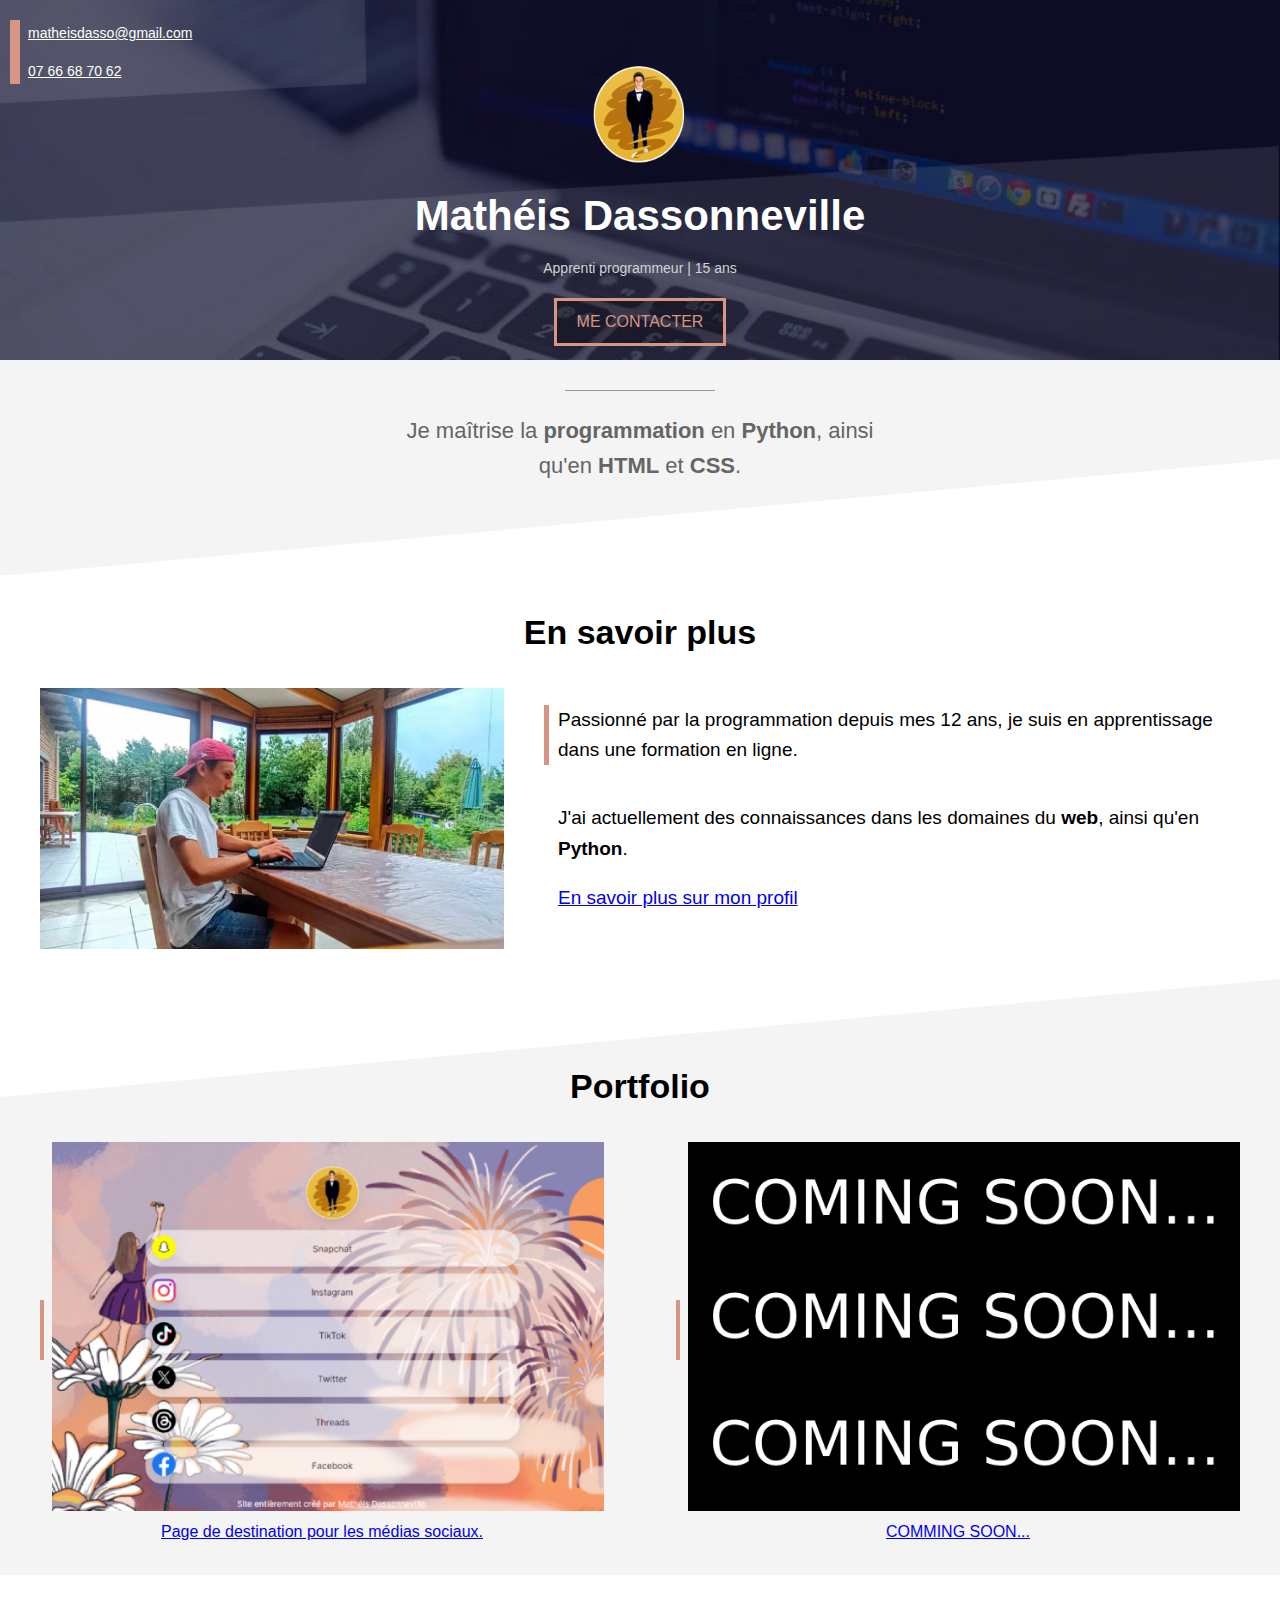
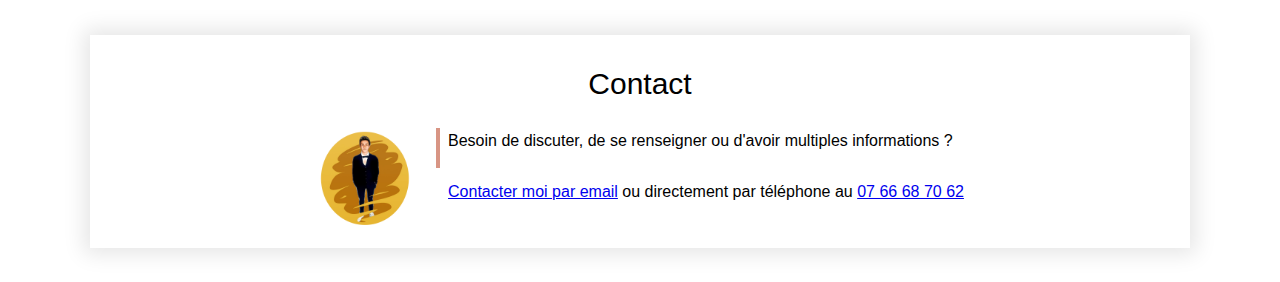
<file: index.html>
<!DOCTYPE html>
<html lang="fr">
<head>
    <meta charset="UTF-8">
    <meta name="viewport" content="width=device-width, initial-scale=1.0">
    <title>Mathéis Dassonneville</title>
    <link rel="shortcut icon" href="img/profile.png" type="image/x-icon">
    <link rel="stylesheet" href="style.css">
</head>
<body>

    <!-- COVER --> 
    <div class="cover"> 

        <!-- PARTIE DE CONTACT --> 
        <div class="padding">
            <div class="contact_cover">
                <a href="mailto:matheisdasso@gmail.com?subject=Contact%20depuis%20matheis-dassonneville.com"> matheisdasso@gmail.com </a>
                <br>
                <a href="tel:+33766687062"> 07 66 68 70 62 </a>
            </div>
        </div>

        <!-- MINI-PRESENTATION -->
        <div class="div_presentation">
            <img src="img/profile.png" class="img_profile">
            <h1>  Mathéis Dassonneville </h1>
            <p> Apprenti programmeur | 15 ans </p>
            <a class="contact_button" href="mailto:matheisdasso@gmail.com?subject=Contact%20depuis%20matheis-dassonneville.com"> ME CONTACTER </a>
        </div>

    </div>
    
    <!-- SECTION GRISE 1 -->
    <div class="section_commune section_grise_1">
        <div class="separateur"></div>
        <p> Je maîtrise la <b>programmation</b> en <b>Python</b>, ainsi qu'en <b>HTML</b> et <b>CSS</b>.</p>
    </div>

    <!-- SECTION BLANCHE 1 -->
    <div class="section_commune">
        <h2> En savoir plus </h2>
        <div class="flex">
            <img class="column40" src="img/profile2.png">
            <div class="column60">
                <p class="para"> Passionné par la programmation depuis mes 12 ans, je suis en apprentissage dans une formation en ligne.</p>
                    <br>
                    <p class="para2">J'ai actuellement des connaissances dans les domaines du <b>web</b>, ainsi qu'en <b>Python</b>.<p>
                <a href="https://www.linkedin.com/in/dassonneville-mathéis" target="_blank"> En savoir plus sur mon profil </a>
            </div>
        </div>    
    </div>

    <!-- SECTION GRISE 2 -->
    <div class="section_commune section_grise_2">
        <h2> Portfolio </h2>
        <div class="flex">
            <div class="divs_portfolio responsive_bottom">
                <div class="images_portfolio">
                    <div class="barre_verticale"></div>
                    <div class="div_images">
                        <a href="portfolio-site-reseaux.html"><img class="img_portfolio" src="img/social_network.png"></img></a>
                    </div>
                </div>
                <a class="lien_tableau" href="portfolio-site-reseaux.html">Page de destination pour les médias sociaux.</a>
            </div>

            <div class="espacement"></div>

            <div class="divs_portfolio">
                <div class="images_portfolio">
                    <div class="barre_verticale"></div>
                    <div class="div_images">
                        <a href="#"><img class="img_portfolio" src="img/coming_soon.png"></img></a>
                    </div>
                </div>
                <a class="lien_tableau" href="#">COMMING SOON...</a>
            </div>
        </div>
    </div>

    <!-- SECTION BLANCHE 2 (IFRAME) -->
    <iframe src="contact-frame.html" scrolling="no"></iframe>

</body>
</html>
</file>
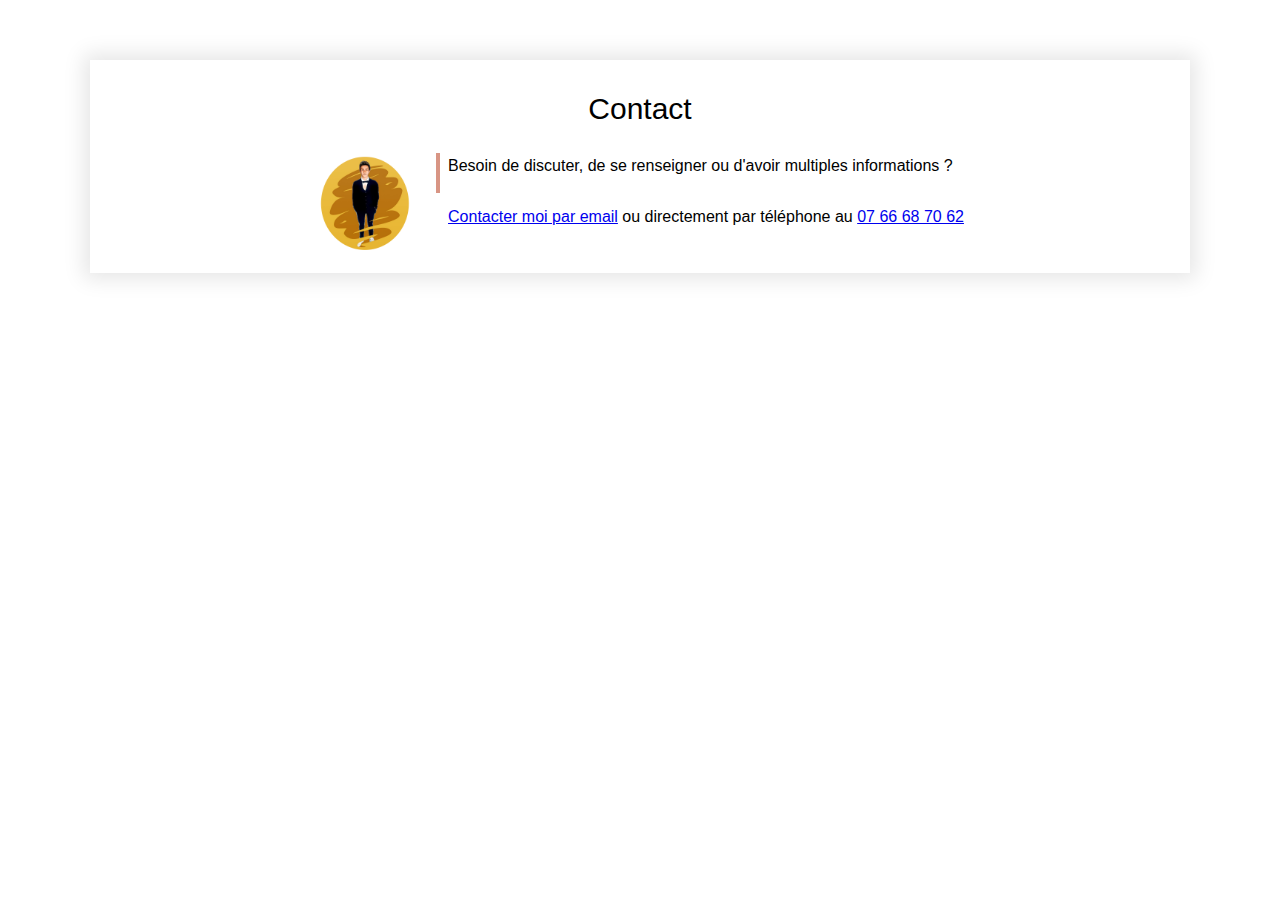
<file: contact-frame.html>
<!DOCTYPE html>
<html lang="fr">
<head>
    <meta charset="UTF-8">
    <meta name="viewport" content="width=device-width, initial-scale=1.0">
    <title>Page de destination pour les médias sociaux.</title>
    <link rel="stylesheet" href="style.css">
</head>

<body>
    <div class="section_commune">
        <div class="separateur mobile-display"></div>
        <div class="frame_project"> 
            <p class="talk_of_project"> Contact </p>
                <div class="flex_profile_quest">
                    <img src="img/profile.png">
                    <div class="barre_verticale2"> </div>
                    <p class="infos"> Besoin de discuter, de se renseigner ou d'avoir multiples informations ? <br>
                        <br>
                        <a href="mailto:matheisdasso@gmail.com?subject=Contact%20depuis%20matheis-dassonneville.com">Contacter moi par email</a> 
                        ou directement par téléphone au <a href="tel:+33766687062">07 66 68 70 62</a></p>
                </div>
        </div>
    </div>
</body>
</file>
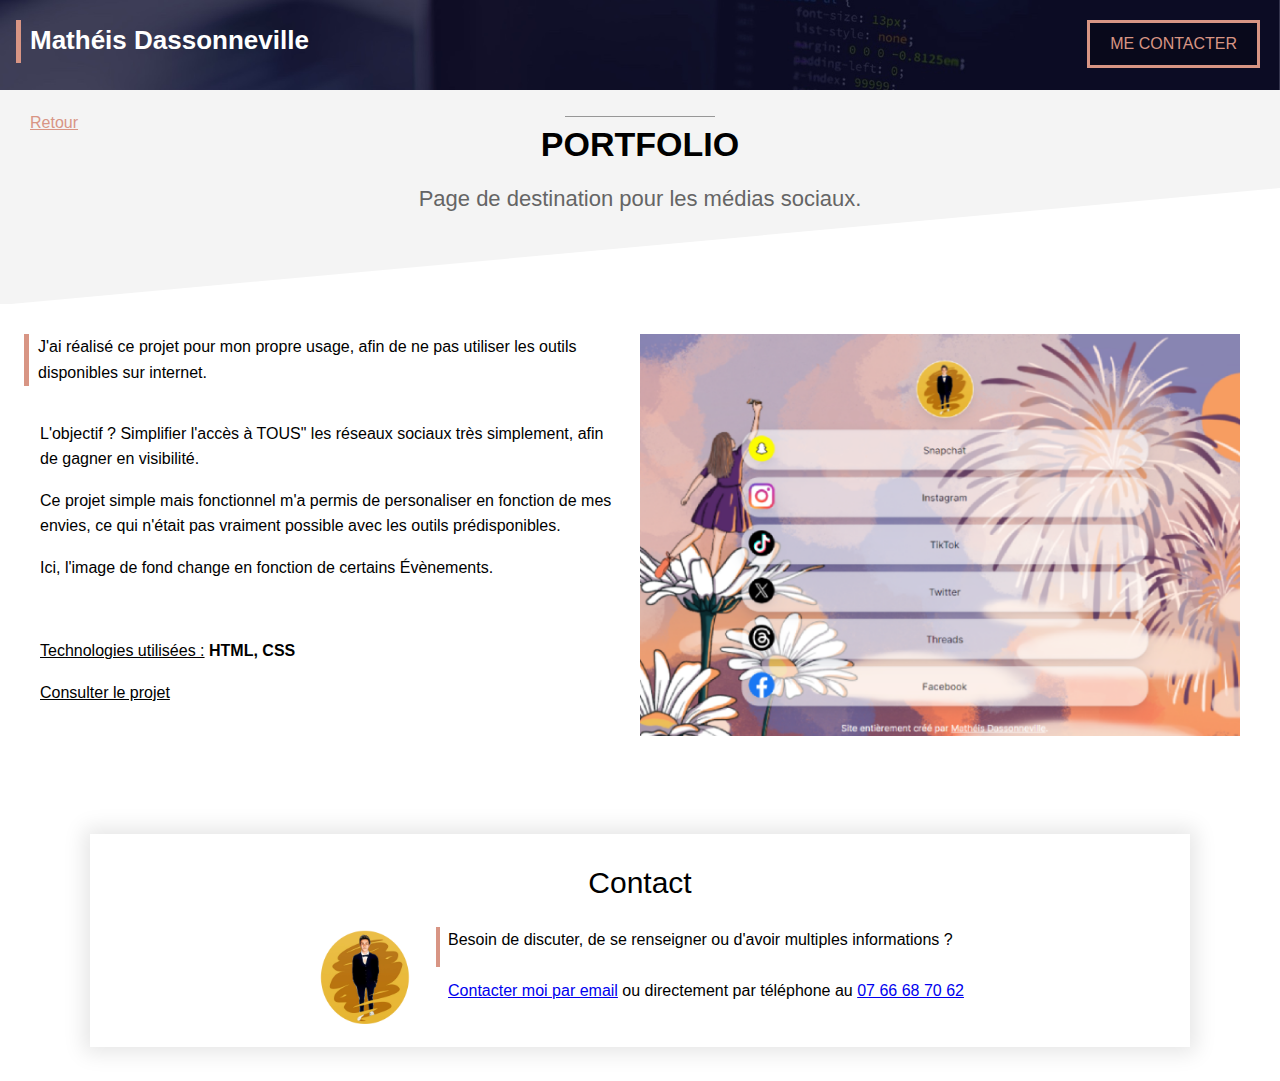
<file: portfolio-site-reseaux.html>
<!DOCTYPE html>
<html lang="fr">
<head>
    <meta charset="UTF-8">
    <meta name="viewport" content="width=device-width, initial-scale=1.0">
    <title>Page de destination pour les médias sociaux.</title>
    <link rel="stylesheet" href="style.css">
</head>

<body>
    <!-- COVER -->
    <div class="portfolio-cover"> 
        <p class="para"> Mathéis Dassonneville </p>

        <div class="div_button portfolio-div-button">
            <a class="contact_button" href="mailto:matheisdasso@gmail.com?subject=Contact%20depuis%20matheis-dassonneville.com"> ME CONTACTER </a>
        </div>
    </div>

    <!-- SECTION GRISE TITRE -->
    <div class="section_commune section_grise_1 portfolio-section-grise">
        <div class="portfolio-back-left"><a class="portfolio-back" href="index.html"> Retour </a></div>
        <div class="portfolio-titre-div">
            <div class="separateur"></div>
            <h1 class="portfolio"> PORTFOLIO </h1>
            <h2 class="portfolio"> Page de destination pour les médias sociaux. </h2>
        </div>
        
    </div>

   <!-- SECTION CONTENU -->
   <div class="section_commune portfolio-flex">
        <div class="portfolio-flex-left">
            <p class="para portfolio-para"> J'ai réalisé ce projet pour mon propre usage, afin de ne pas utiliser les outils disponibles sur internet. </p>
            <br>
            <p>L'objectif ? Simplifier l'accès à TOUS" les réseaux sociaux très simplement, afin de gagner en visibilité. </p> 
            <p> Ce projet simple mais fonctionnel m'a permis de personaliser en fonction de mes envies, ce qui n'était pas vraiment possible avec les outils prédisponibles. </p>
            <p> Ici, l'image de fond change en fonction de certains Évènements. </p>
            <br> 
            <p> <u>Technologies utilisées :</u> <b> HTML, CSS </b> </p>
            <a href="https://matheisdsn.github.io/social-media"> <u>Consulter le projet</u> </a>
            <br>
        </div>

        <div class="img_social_network">
            <a target="_blank" href="https://matheisdsn.github.io/social-media">
                <img class="portfolio-img" src="img/social_network.png">
            </a>
        </div>
    </div>

    <!-- FRAME -->
    <iframe src="contact-frame.html" scrolling="no"></iframe>
</body>
</html>
</file>
<file: style.css>
*{
    box-sizing: border-box;
}


:root{
    --color1: #D89584;
    --color2: #f4f4f4;
}

body{
margin: 0;
font-family: arial;
line-height: 1.6;
}

/* SECTION COVER */

div.cover{
    background: url(img/cover_overlay.png) no-repeat center/100% 100%,url(img/cover.jpg) no-repeat center/cover;
    height: 360px;
}

div.padding{
    padding-left: 10px;
    padding-top: 20px;
}

div.contact_cover{
    color: white;
    border-left: 10px solid var(--color1);
    padding-left: 8px;
}

div.contact_cover a:first-child{
    margin-bottom: 14px;
    display: inline-block;
}

div.contact_cover a{
    color: white;
    font-size: 14px;
}

div.div_presentation{
    text-align: center;
    margin-top: -20px;
}

img.img_profile{
    height: 100px;
}

div.div_presentation h1{
    color: white;
    font-size: 42px;
    margin-top: 10px;
    margin-bottom: 0px;
}

div.div_presentation p{
    color: lightgray;
    margin-top: 8px;
    font-size: 14px;
}

a.contact_button{
    background-color: #00000040;
    color: var(--color1);
    border: 3px solid var(--color1);
    padding: 8px 20px;
    text-decoration:none;
    margin-top: 5px;
    display: inline-block;
}

a.contact_button:hover{
    color: white;
    border: 3px solid white;
}


/* STYLE POUR LES SECTIONS COMMUNES */

.section_commune{
    padding: 30px 40px;
}


/* PREMIERE SECTION GRISE */

div.section_grise_1{
    background: url(img/triangle2white.svg) no-repeat center bottom -1px/100%;
    background-color: var(--color2);
    padding-bottom: 70px;
    text-align: center;
}

div.separateur{
    width: 150px;
    height: 1px;
    background-color: #979797;
    display: block;
    margin-left: auto;
    margin-right: auto;
}

div.section_grise_1 p{
    font-size: 22px;
    max-width: 500px;
    color: #656565;
    display: inline-block;
}


/* SECTION BLANCHE 1 */

div.flex{
    display: flex;
}

.column40{
    width: 40%;
    object-fit: cover;
    min-width: 262px;
}

.column60{
    width: 60%;
    margin-top: auto;
    margin-bottom: auto;
    font-size: 19px;
    margin-left: 40px;
}

.para{
    display: inline-block;
    margin-top: 0;
    border-left: 5px solid var(--color1);
    padding-left: 9px;
    margin-bottom: 19px;
}

.para2{
    margin-left: 14px;
}

div.column60 a{
    margin-left: 14px;
}


/* SECTION GRISE 2 */

div.section_grise_2{
    background: url(img/triangle1white.svg) no-repeat center top/100%;
    background-color: var(--color2);
    padding-top: 80px;
}

h2{
    text-align: center;
    font-size: 34px;
    margin-top: 0px;
}

div.divs_portfolio{
    width: 47%;
    text-align: center;
}

div.images_portfolio{
    display: flex;
    width: 100%;
}

div.barre_verticale{
    height: 60px;
    min-width: 4px;
    background-color: var(--color1);
    margin-bottom: auto;
    margin-top: auto;
    margin-right: 8px;
}

div.div_images{
    width: 100%;
}

img.img_portfolio{
    width: 100%;
}

div.espacement{
    width: 6%;
}

a.lien_tableau{
    width: 47%;
    text-align: center;
}


/* IFRAME SECTION BLANCHE */

div.frame_project{
    margin: 30px 50px;
    padding: 20px 30px;
    box-shadow: 0px 0px 20px 6px rgba(0,0,0,0.1);
}

p.talk_of_project{
    font-size: 30px;
    text-align: center;
    margin-top: 5px;
    margin-bottom: 20px;
}

div.flex_profile_quest{
    display: flex;
    justify-content: center;
}

div.flex_profile_quest img{
    width: 100px;
    height: 100px;
    margin-right: 20px;
    vertical-align: top;
}

div.barre_verticale2{
    height: 40px;
    min-width: 4px;
    background-color: var(--color1);
    margin-right: 8px;
}

p.infos{
    margin-top: 0;
}

/* PORTFOLIO */

.portfolio-cover{
    height: 90px;
    background: url(img/header.jpg) no-repeat center/cover;
    display: flex;
}

.portfolio-cover p{
    color: white;
    font-size : 26px;
    font-weight: bold;
    margin-top: 20px;
    margin-left: 16px;
    height: 43px;
}

div.portfolio-div-button{
    position: absolute;
    right: 20px;
    top: 15px;
}

div.portfolio-section-grise{
    padding-top: 20px;
    padding-bottom: 70px;
}

h1.portfolio{
    font-size: 34px;
    margin-top: 0px;
    margin-bottom: 10px;
}

h2.portfolio{
    font-size: 22px;
    font-weight: normal;
    color: #656565;
}

div.portfolio-back-left{
    text-align: left;
}

a.portfolio-back{
    color: var(--color1);
    margin-left: -10px;
}

div.portfolio-titre-div{
    margin-top: -20px;
}

p.portfolio-para{
    margin-left: -16px;
}

div.img_social_network{
    text-align: center;
    width: 50%;
}

img.portfolio-img{
    width: 100%;
}

div.portfolio-flex{
    display: flex;
}

div.portfolio-flex-left{
    padding-right: 15px;
    width: 50%;
}

div.portfolio-flex-left a{
    text-decoration: none;
    color: black;
}

iframe{
    width: 100%;
    border: none;
    height: 300px;
}

div.mobile-display{
    display: none;
}

/*RESPONSIVE DESIGN : MOBILE*/
@media only screen and (max-width: 760px){

    /* COVER */

    div.padding{
        padding-left: 10px;
        padding-top: 10px;
    }

    img.img_profile{
        height: 90px;
    }

    div.div_presentation h1{
        line-height: 40px;
        font-size: 38px;
        padding-right: 20px;
        padding-left: 20px;
        margin-top: 5px;
    }

    div.div_presentation p {
        margin-top: 2px;
    }

    a.contact_button{
        margin-top: 13px;
        font-size: 12px;
        padding: 7px 15px;
    }

    
    /* STYLE SECTIONS COMMUNES */
    
    .section_commune{
        padding: 20px 20px;
    }


    /* SECTION GRISE 1 */

    div.section_grise_1{
        padding-bottom: 40px;
    }


    /* SECTION BLANCHE 1 */

    div.flex{
        flex-direction: column;
    }

    .column60{
        padding-top: 20px;
    }

    /* SECTION GRISE 2 */

    h2{
        font-size: 32px;
    }

    div.divs_portfolio{
        width: 100%;
    }

    div.responsive_bottom{
        padding-bottom: 40px;
    }

    div.section_grise2{
        flex-direction: column;
    }

    .column40{
        width: 100%;
    }
    
    .column60{
        width: 100%;
        margin-left: 0;
    }

    div.flex_profile_quest img{
        width: 70px;
        object-fit: contain;
        margin-right: 10px;
    }

    div.frame_project {
        margin: 0;
        padding: 0;
        box-shadow: none;
    }

    iframe{
        width: 100%;
        border: none;
        height: 275px;
    }


    /* PORTFOLIO */

    .portfolio-cover p {
        font-size: 20px;
        width: 50%;
        line-height: 20px;
    }

    div.portfolio-flex{
        flex-direction: column;
    }

    div.img_social_network{
        width: 100%;
    }

    div.portfolio-flex-left {
        padding-right: 0;
        width: 100%;
    }

    div.mobile-display{
        display: block;
    }

}
</file>
